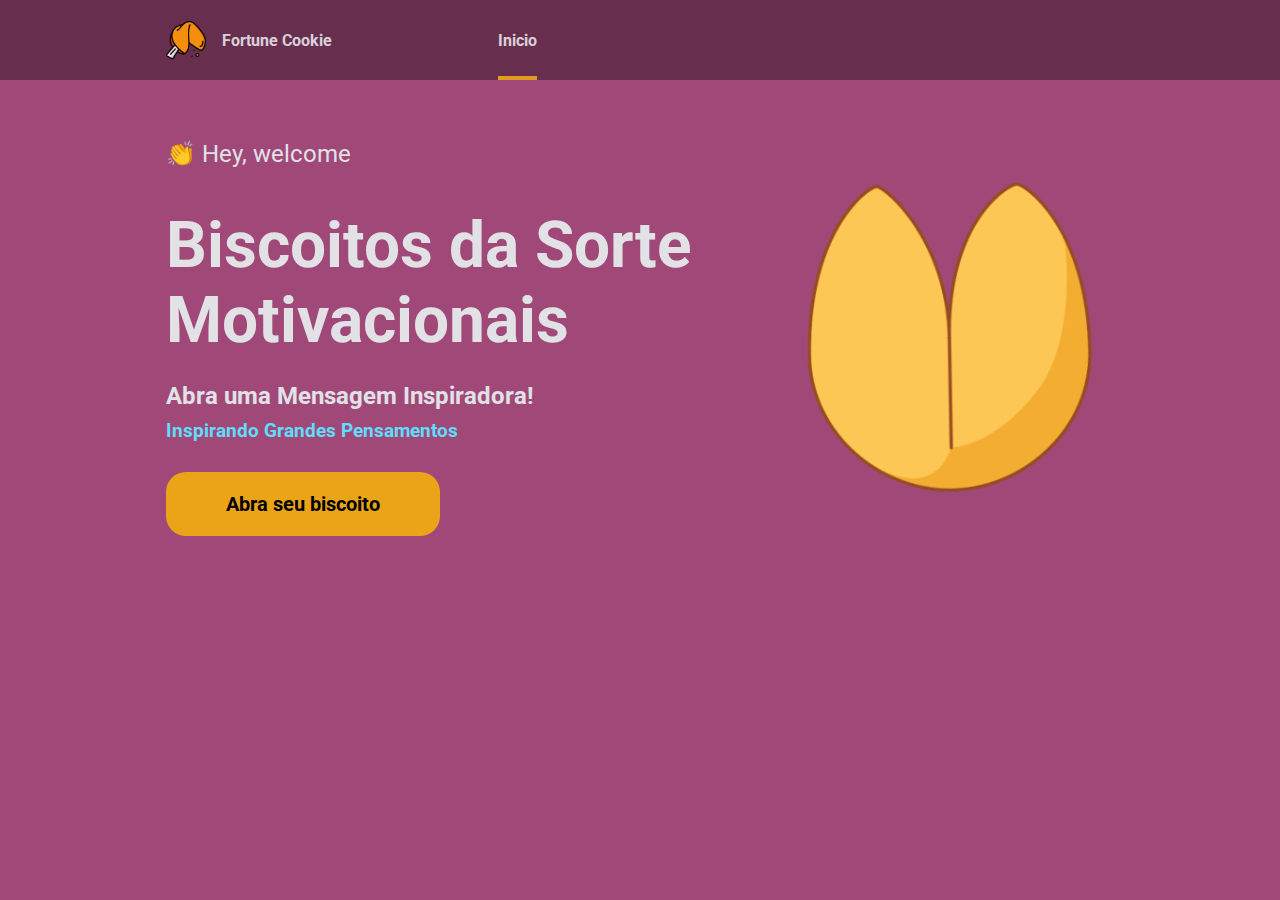
<file: index.html>
<!DOCTYPE html>
<html lang="pt-br">
<head>
    <meta charset="UTF-8">
    <link rel="preconnect" href="https://fonts.googleapis.com">
    <link rel="preconnect" href="https://fonts.gstatic.com" crossorigin>
    <link href="https://fonts.googleapis.com/css2?family=Roboto:wght@300;400;500;700&display=swap" rel="stylesheet">
    <meta name="viewport" content="width=device-width, initial-scale=1.0">
    <link rel="stylesheet" href="./style.css">
    <title>Document</title>
</head>
<body>
    <header class="header">
        <p class="logo"><img class="cookie" src="./img/biscoito-da-sorte.png" alt="biscoito da sorte">Fortune Cookie</p>
        <ul>
            <li><a class="action" href="./index.html">Inicio</a></li>
        </ul>
    </header>
    <main class="inicio">
        <section class="main">
            <div class="hero">
                <p class="welcome">👏 Hey, welcome</p>
                <h1>Biscoitos da Sorte Motivacionais</h1>
                <h2>Abra uma Mensagem Inspiradora!</h3>
                <h3>Inspirando Grandes Pensamentos</h4>
                <a class="button" href="./pages/fortune.html">Abra seu biscoito</a>
            </div>
             <img class="cookiee" src="./img/biscoito.png" alt="Biscoito Chines">
        </section>
    </main> 
</body>
</html>
</file>
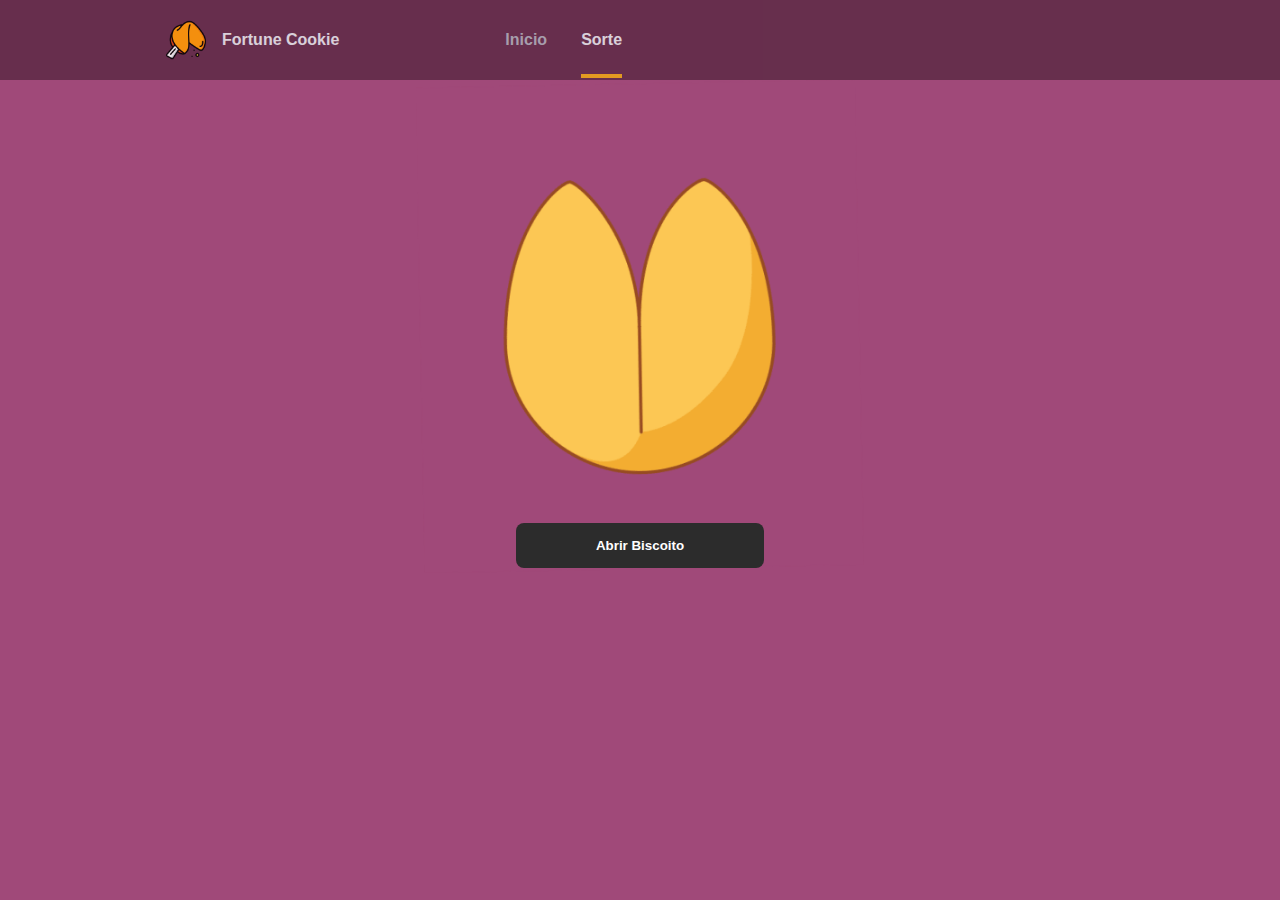
<file: fortune.html>
<!DOCTYPE html>
<html lang="pt-br">
  <head>
    <meta charset="UTF-8" />
    <meta name="viewport" content="width=device-width, initial-scale=1.0" />
    <link rel="stylesheet" href="style.css" />
    <title>Document</title>
  </head>
  <body>
    <header class="header">
      <p class="logo">
        <img
          class="cookie"
          id="img-cookiee"
          src="./img/biscoito-da-sorte.png"
          alt="biscoito da sorte"
        />Fortune Cookie
      </p>
      <ul>
        <li><a id="home" class="action" href="./home.html">Inicio</a></li>
        <li><a id="fortune" class="" href="./fortune.html">Sorte</a></li>
      </ul>
    </header>
    <section class="container">
      <img
        class="cookiee-open"
        id="img"
        src="./img/biscoito.png"
        alt="Biscoito Chines"
      />
      <button id="open-cookiee" onclick="trocar()">Abrir Biscoito</button>
    </section>
    <div class="modal">
      <h1 id="message">""</h1>
    </div>
  </body>
  <script>
    document.getElementById("home").classList.remove("action");
    document.getElementById("fortune").classList.add("action");

    function trocar() {
      document.getElementById("img").src = "./img/cookiee-animation.gif";
      document.getElementById("img").style.width = "600px";
      document.getElementById("open-cookiee").style.display = "none";

      fetch("http://localhost:8080/phrases")
        .then((response) => response.text())
        .then((data) => {
          console.log(data);
          document.getElementById("message").textContent = data;
        })
        .catch((error) => {
          console.error("Erro ao obter frase:", error);
        });

      const modal = document.querySelector(".modal");
      const atualyStyle = modal.style.display;

      setTimeout(() => {
        if (atualyStyle == "block") {
          modal.style.display = "none";
        } else {
          modal.style.display = "flex";
          modal.style.justifyContent = "center";
          modal.style.alignItems = "center";
        }
      }, 3200);
    }
  </script>
</html>
</file>
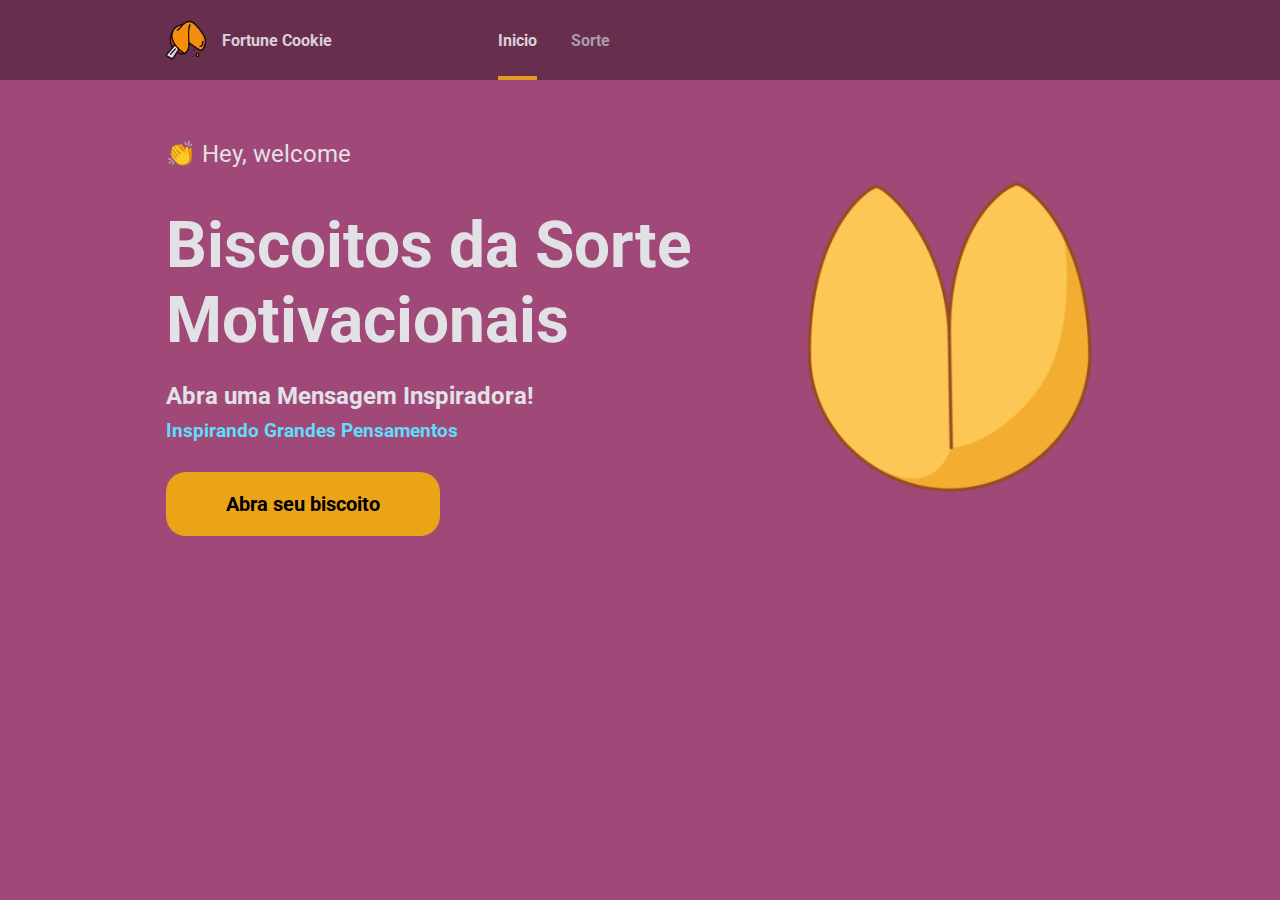
<file: home.html>
<!DOCTYPE html>
<html lang="pt-br">
<head>
    <meta charset="UTF-8">
    <link rel="preconnect" href="https://fonts.googleapis.com">
    <link rel="preconnect" href="https://fonts.gstatic.com" crossorigin>
    <link href="https://fonts.googleapis.com/css2?family=Roboto:wght@300;400;500;700&display=swap" rel="stylesheet">
    <meta name="viewport" content="width=device-width, initial-scale=1.0">
    <link rel="stylesheet" href="style.css">
    <title>Document</title>
</head>
<body>
    <header class="header">
        <p class="logo"><img class="cookie" src="./img/biscoito-da-sorte.png" alt="biscoito da sorte">Fortune Cookie</p>
        <ul>
            <li><a class="action" href="./home.html">Inicio</a></li>
            <li><a href="./fortune.html">Sorte</a></li>
        </ul>
    </header>
    <main class="inicio">
        <section class="main">
            <div class="hero">
                <p class="welcome">👏 Hey, welcome</p>
                <h1>Biscoitos da Sorte Motivacionais</h1>
                <h2>Abra uma Mensagem Inspiradora!</h3>
                <h3>Inspirando Grandes Pensamentos</h4>
                <a class="button" href="./fortune.html">Abra seu biscoito</a>
            </div>
             <img class="cookiee" src="./img/biscoito.png" alt="Biscoito Chines">
        </section>
    </main> 
</body>
</html>
</file>
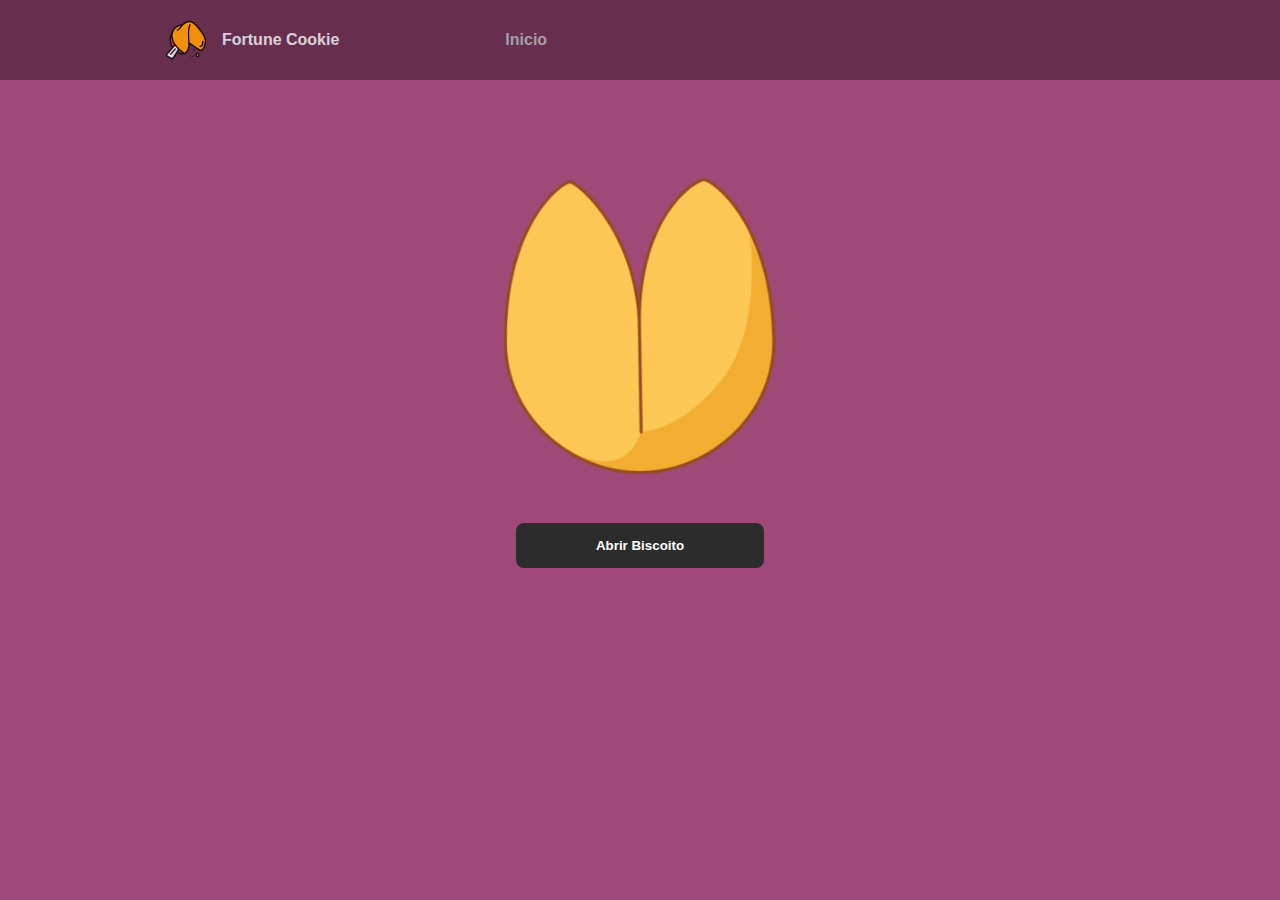
<file: pages/fortune.html>
<!DOCTYPE html>
<html lang="pt-br">
  <head>
    <meta charset="UTF-8" />
    <meta name="viewport" content="width=device-width, initial-scale=1.0" />
    <link rel="stylesheet" href="../style.css" />
    <title>Document</title>
  </head>
  <body>
    <header class="header">
      <p class="logo">
        <img
          class="cookie"
          id="img-cookiee"
          src="../img/biscoito-da-sorte.png"
          alt="biscoito da sorte"
        />Fortune Cookie
      </p>
      <ul>
        <li><a id="home" class="action" href="../index.html">Inicio</a></li>
      </ul>
    </header>
    <section class="container">
      <img
        class="cookiee-open"
        id="img"
        src="../img/biscoito.png"
        alt="Biscoito Chines"
      />
      <button id="open-cookiee" onclick="trocar()">Abrir Biscoito</button>
    </section>
    <div class="modal">
      <h1 id="message">""</h1>
    </div>
  </body>
  <script>
   // Função para trocar a imagem do cookie e exibir a mensagem
function trocar() {
  // Alterar a imagem do cookie
  const imgElement = document.getElementById("img");
  imgElement.src = "../img/cookiee-animation.gif";
  
  // Esconder o botão "Abrir Cookie"
  document.getElementById("open-cookiee").style.display = "none";

  // Fazer uma requisição para obter a frase do servidor
  fetch("https://fortunecookieback.vercel.app/phrases")
    .then((response) => response.text())
    .then((data) => {
      console.log(data);
      // Exibir a frase obtida na página
      document.getElementById("message").textContent = data;

      // Exibir o modal após 3.2 segundos
      const modal = document.querySelector(".modal");
      setTimeout(() => {
        modal.style.display = "flex";
        modal.style.justifyContent = "center";
        modal.style.alignItems = "center";
      }, 3200);
    })
    .catch((error) => {
      console.error("Erro ao obter frase:", error);
    });
}

// Iniciar a página com a classe "action" no elemento "fortune"
document.getElementById("home").classList.remove("action");
document.getElementById("fortune").classList.add("action");

  </script>
</html>
</file>
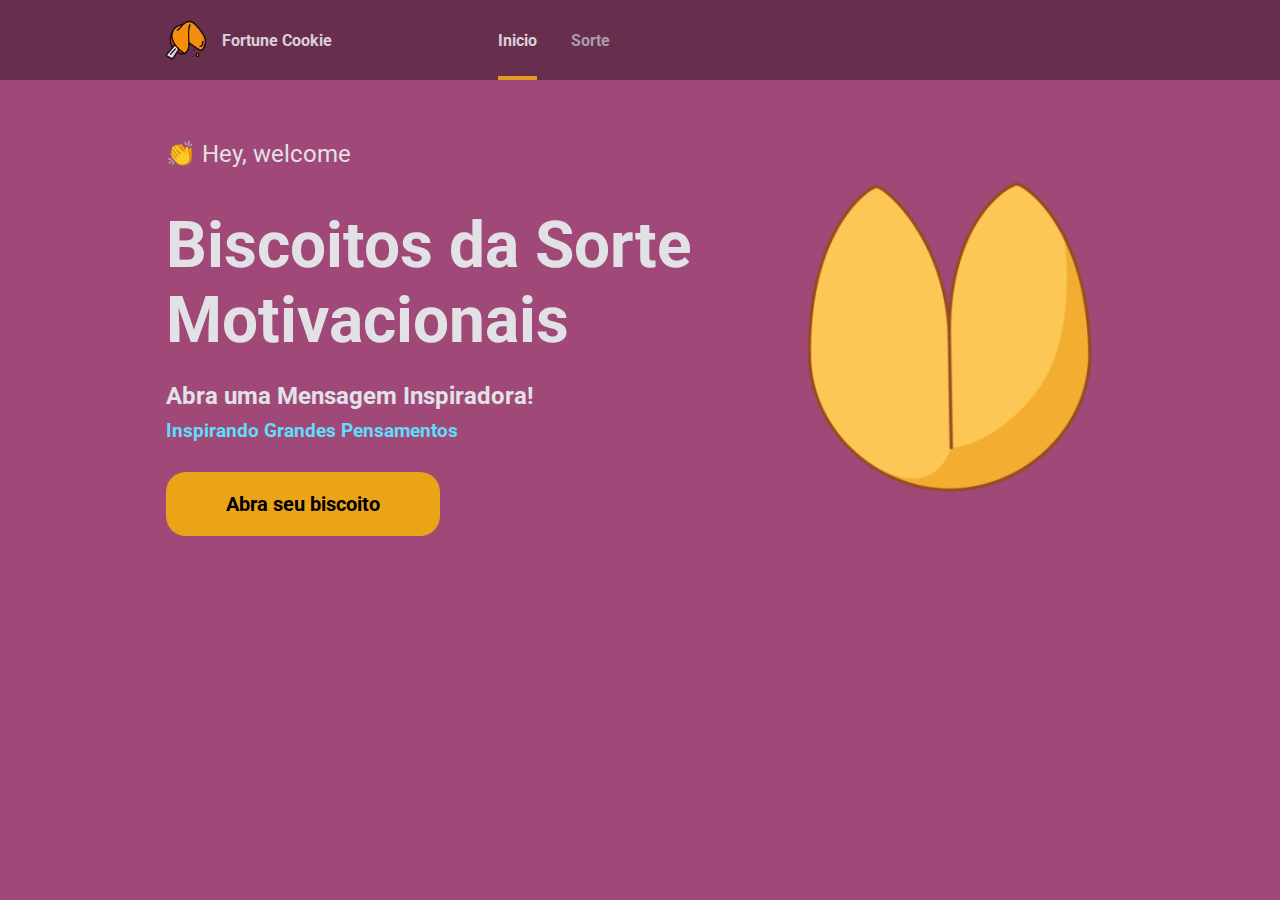
<file: pages/home.html>
<!DOCTYPE html>
<html lang="pt-br">
<head>
    <meta charset="UTF-8">
    <link rel="preconnect" href="https://fonts.googleapis.com">
    <link rel="preconnect" href="https://fonts.gstatic.com" crossorigin>
    <link href="https://fonts.googleapis.com/css2?family=Roboto:wght@300;400;500;700&display=swap" rel="stylesheet">
    <meta name="viewport" content="width=device-width, initial-scale=1.0">
    <link rel="stylesheet" href="../style.css">
    <title>Document</title>
</head>
<body>
    <header class="header">
        <p class="logo"><img class="cookie" src="../img/biscoito-da-sorte.png" alt="biscoito da sorte">Fortune Cookie</p>
        <ul>
            <li><a class="action" href="./home.html">Inicio</a></li>
            <li><a href="./fortune.html">Sorte</a></li>
        </ul>
    </header>
    <main class="inicio">
        <section class="main">
            <div class="hero">
                <p class="welcome">👏 Hey, welcome</p>
                <h1>Biscoitos da Sorte Motivacionais</h1>
                <h2>Abra uma Mensagem Inspiradora!</h3>
                <h3>Inspirando Grandes Pensamentos</h4>
                <a class="button" href="./fortune.html">Abra seu biscoito</a>
            </div>
             <img class="cookiee" src="../img/biscoito.png" alt="Biscoito Chines">
        </section>
    </main> 
</body>
</html>
</file>
<file: style.css>
* {
  padding: 0;
  margin: 0;
  box-sizing: border-box;
  list-style: none;
  text-decoration: none;
}

body {
  background: #a04979;
  font-family: "Roboto", sans-serif;
}

.header {
  width: 100%;
  height: 80px;
  background: rgba(0, 0, 0, 0.4);
  display: flex;
  opacity: 89%;

  align-items: center;

  color: #e1e1e6;
  font-size: 16px;
  font-weight: 700;
}

.cookie {
  width: 40px;
  margin-right: 16px;
}

.header p {
  margin-left: 166px;
  display: flex;
  align-items: center;
}

.header ul {
  margin-left: 166px;
}

.main {
  display: flex;
}

ul {
  display: flex;
  justify-content: space-around;
}

li {
  margin-right: 34px;
}

a {
  color: #a8a8b3;
}

.hero {
  width: 550px;
  height: 40px;
  margin: 60px 0px 0 166px;
  color: #e1e1e6;
}

.welcome {
  font-size: 24px;
  margin-bottom: 40px;
}

h1 {
  font-size: 64px;
  margin-bottom: 24px;
}

h3 {
  color: #61dcfb;
  margin: 10px 0 50px 0;
}

.button {
  padding: 20px 60px;
  background: #eba417;
  color: black;

  border-radius: 20px;
  border: none;

  font-size: 20px;
  font-weight: 700;

  cursor: pointer;
}

.cookiee {
  width: 468px;
}

.action {
  padding-bottom: 26px;
  border-bottom: #eba417 solid 4px;
  color: #e1e1e6;
}

/* Cokiee Open */

.container {
  position: relative;
  display: flex;
  justify-content: center;
  align-items: center;
  flex-direction: column;
}

.cookiee-open {
  width:35vw;
}

#open-cookiee {
  margin-top: -50px;
  padding: 15px 80px;

  background: #2c2c2c;
  color: #ffff;
  font-weight: 700;

  border-radius: 8px;
  border: none;

  cursor: pointer;
}

#open-cookiee:hover {
  background: #ffff;
  color: #2c2c2c;
}

.modal {
  height: 87.8vh;
  width: 100%;
  display: none;
  color: #ffff;
  position: absolute;
  top: 80px;
  background: rgba(18, 18, 20, 62%);
  z-index: 1;
}

#message {
  z-index: 2;
  font-size: 64px;
  text-align: center;
}


@media screen and (max-width: 480px){

  body{
    max-height: 100vh;
  }

  .header p {
    margin-left: 30px;
  }
  
  .header ul {
    margin-left: 40px;
  }
  
  li {
    margin-right: 0px;
  }

  .main{
    display: flex;
    flex-flow: column wrap;
  }
  
  .hero {
    margin-top: 50px;
    width: 70vw;
    height: 40px;
    margin: 30px 0px 0 30px;
    color: #e1e1e6;
  }
  
  .welcome {
    font-size: 18px;
    margin-bottom: 40px;
  }
  
  h1 {
    font-size: 2.6rem;
    margin-bottom: 24px;
    width: 45vw;
  }

  h2{
    width: 80vw;
  }
  
  h3 {
    width: 80vw;
    font-size: 1.1rem;
    margin: 10px 0 30px 0px;
  }
  
  .button {
    margin-top: 20px;
    padding: 10px;
    border-radius: 13px;
    font-size: 1.4rem;
  }
  
  .cookiee {
    margin-top: 20px;
    position: relative;
    left: 53%;
    width: 85px;
    border-radius: 50px;
  }
  
  .action {
    padding-bottom: 26px;
    border-bottom: #eba417 solid 4px;
    color: #e1e1e6;
  }  
  
  .cookiee-open {
    margin-top: 100px;
    width: 55%;
  }
  
  #open-cookiee {
    margin-top: 80px;
    padding: 15px 80px;
  }
  
  #message {
    font-size: 1.2rem;
    width: 100%;
  } 

  
}
</file>
